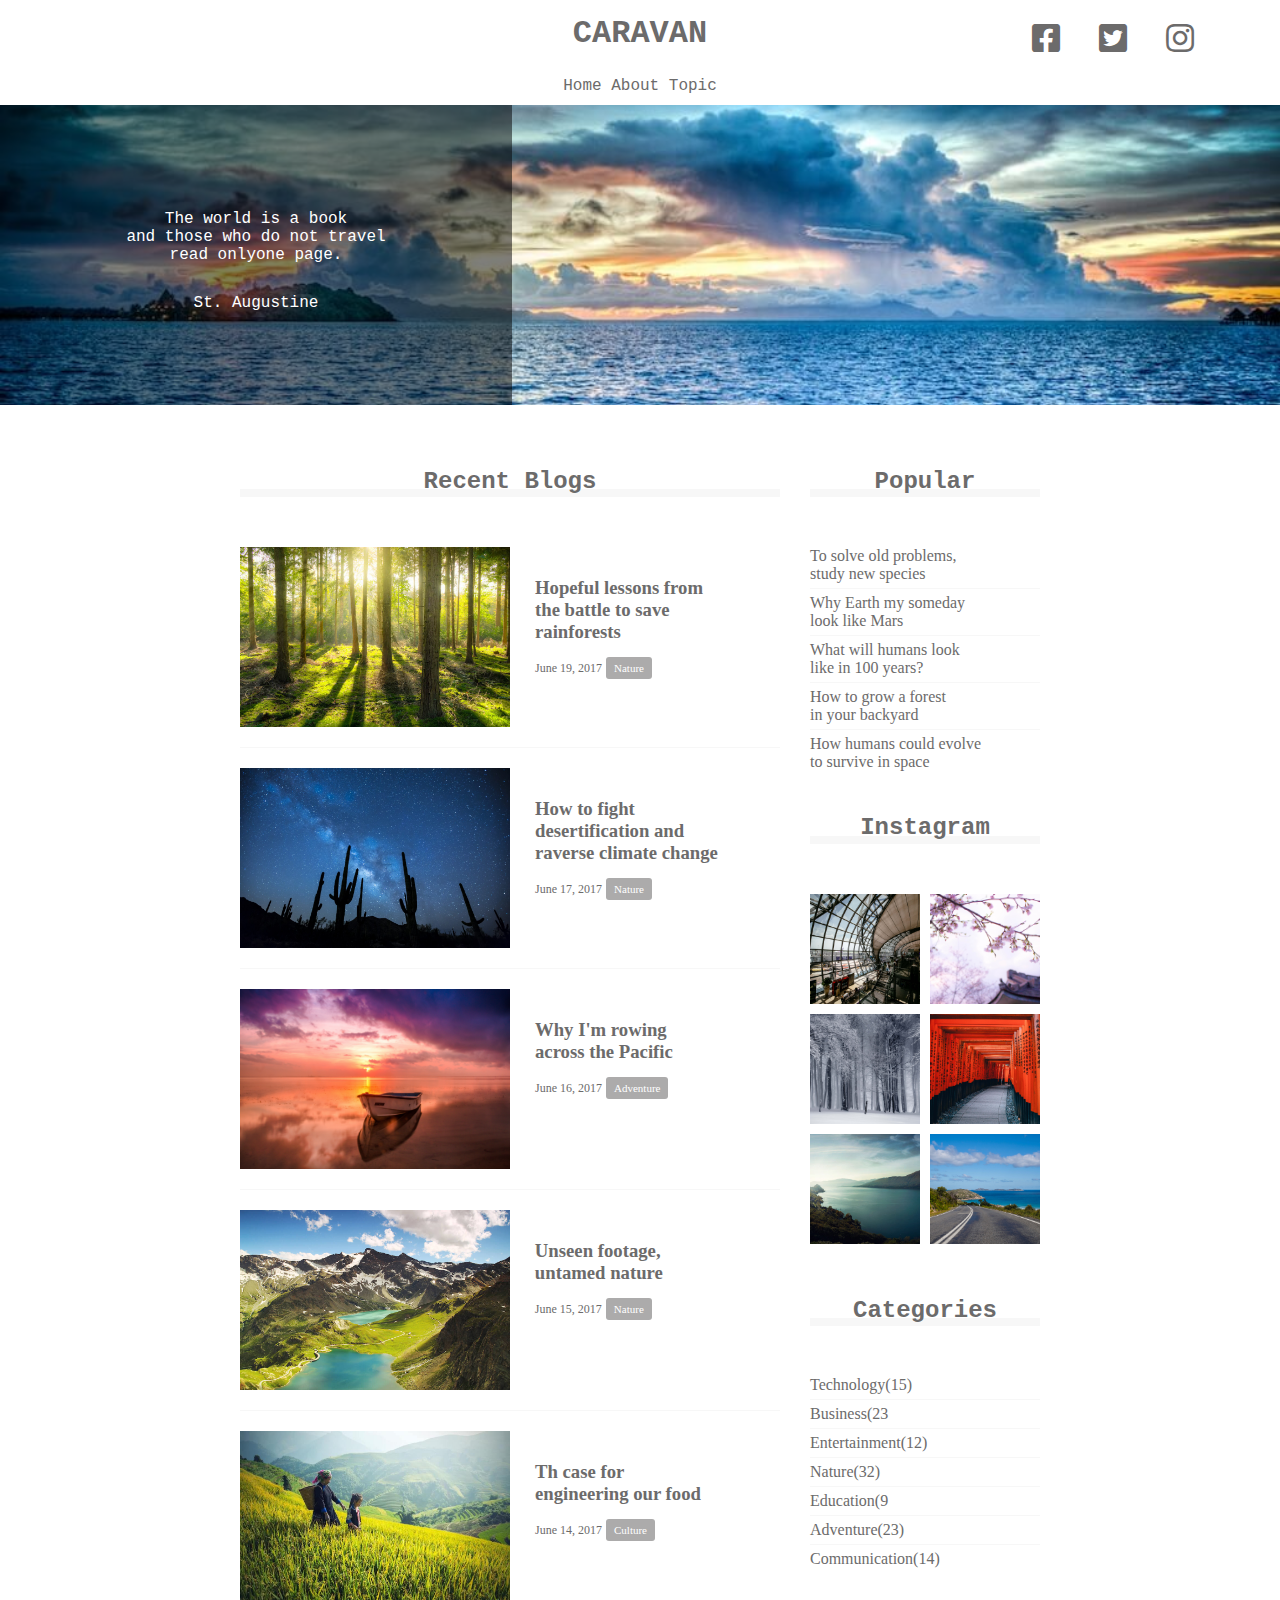
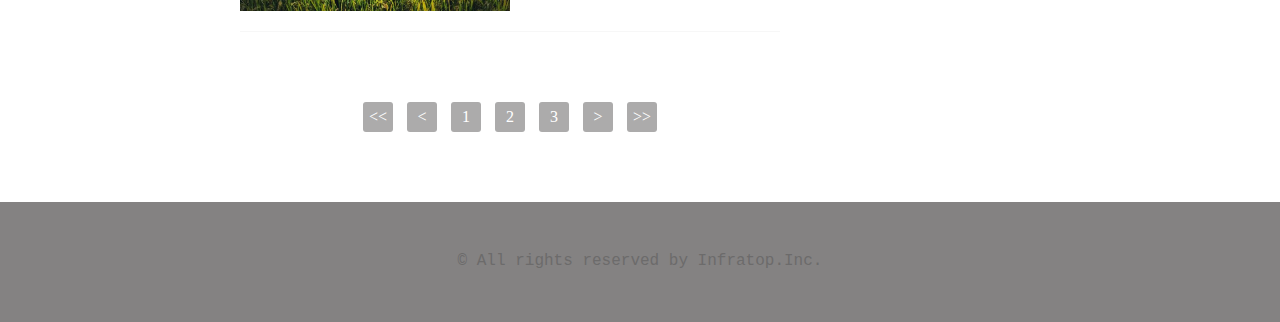
<file: caravan/index.html>
<!DOCTYPE html>
<html>
<head>
	<meta charset="UTF-8">
	<meta name="viewport" content="width=device-width,initial-scale=1.0">
	<!-- CSSファイル読み込み -->
	<link rel="stylesheet" href="https://use.fontawesome.com/releases/v5.0.13/css/all.css">
	<link rel="stylesheet" href="style.css">
	<link rel="stylesheet" href="style.css">
	<title>CARAVAN</title>
</head>
<body>
	<!-- header用のdiv -->
	<header>
		<h1 class="headline">
			<a href="index.html">CARAVAN</a>
		<h1>
		<div class="social">
			<i class="fab fa-facebook-square"></i>
			<i class="fab fa-twitter-square"></i>
			<i class="fab fa-instagram"></i>
		</div>	
	</header>
	<nav>
		<ul class="nav-list">
			<li class="nav-list-item">
				<a href="index.html">Home</a>
			</li>
			<li class="nav-list-item">About</li>
			<li class="nav-list-item">Topic</li>
		</ul>
	</nav>
	<!-- main-visual用のdiv -->
	<div class="main-visual">
		<div class="main-visual-content">
			<!-- pタグと文字追加 -->
			<p class="main-visual-text">
				The world is a book<br>
				and those who do not travel<br>
				read onlyone page.
			</p>
			<p class="main-visual-name">
				St. Augustine
			</p>
		</div>
	</div>
	<!-- main用のdiv -->
	<main class="main clearfix">
	   <section class="blog">
		 <h2 class="blog-headline">Recent Blogs</h2>
		  <div class="blog-box">
	        <div class="blog-item clearfix">  	
		 	 <img class="blog-image" src="img/forest.jpg">
		 	  <section class="blog-text">
		 		<h3 class="blog-text-headline">
		 			<a href="single.html">
		 				Hopeful lessons from<br>
		 				the battle to save<br>
		 				rainforests
		 			</a>
		 		</h3>
		 		<p class="blog-date">June 19, 2017</p>
		 		<span class="category">Nature</span>
		 	 </section>
		    </div>
           <div class="blog-item clearfix">  	
		 	 <img class="blog-image" src="img/desert.jpg">
		 	  <section class="blog-text">
		 		<h3 class="blog-text-headline">
		 			<a href="single.html">
		 				How to fight<br>
		 				desertification and<br>
		 				raverse climate change
		 			</a>
		 		</h3>
		 		<p class="blog-date">June 17, 2017</p>
		 		<span class="category">Nature</span>
		 	 </section>
		    </div>
		     <div class="blog-item clearfix">  	
		 	 <img class="blog-image" src="img/sunset.jpg">
		 	  <section class="blog-text">
		 		<h3 class="blog-text-headline">
		 			<a href="single.html">
		 				Why I'm rowing<br>
		 				across the Pacific
		 			</a>
		 		</h3>
		 		<p class="blog-date">June 16, 2017</p>
		 		<span class="category">Adventure</span>
		 	 </section>
		    </div>
		     <div class="blog-item clearfix">  	
		 	 <img class="blog-image" src="img/italy.jpg">
		 	  <section class="blog-text">
		 		<h3 class="blog-text-headline">
		 			<a href="single.html">
		 				Unseen footage,<br>
		 				untamed nature
		 			</a>
		 		</h3>
		 		<p class="blog-date">June 15, 2017</p>
		 		<span class="category">Nature</span>
		 	 </section>
		    </div>
		     <div class="blog-item clearfix">  	
		 	 <img class="blog-image" src="img/asia.jpg">
		 	  <section class="blog-text">
		 		<h3 class="blog-text-headline">
		 			<a href="single.html">
		 				Th case for<br>
		 				engineering our food
		 			</a>
		 		</h3>
		 		<p class="blog-date">June 14, 2017</p>
		 		<span class="category">Culture</span>
		 	 </section>
		    </div>
		  </div>  		
		  <div class="pagination">
        	<p><<</p>
        	<p><</p>
        	<p>1</p>
        	<p>2</p>
        	<p>3</p>
        	<p>></p>
          	<p>>></p>
          </div>
      </section>
		<div class="sidebar">
		 <section class="popular">
		  <h2 class="sidebar-headline">Popular</h2>
		  <div class="sidebar-contents">
			   <p class="popular-text">To solve old problems,<br>study new species</p>
			   <p class="popular-text">Why Earth my someday<br>look like Mars</p>
               <p class="popular-text">What will humans look<br>like in 100 years?</p>
               <p class="popular-text">How to grow a forest<br>in your backyard</p>
               <p class="popular-text">How humans could evolve<br>to survive in space</p>
		   </div>
	     </section>
	     <section class="instagram">
	      <h2 class="instagram-headline">Instagram</h2>
	      <div class="sidebar-contents clearfix">
	     		<div class="instagram-box"></div>
	     		<div class="instagram-box"></div>
	     		<div class="instagram-box"></div>
	     		<div class="instagram-box"></div>
	     		<div class="instagram-box"></div>
	     		<div class="instagram-box"></div>
	      </div>
	     </section>
	     <section class="categories">
	      <h2 class="categories-headline">Categories</h2>
	      <div class="sidebar-contents">
	      	    <p class="categories-text">Technology(15)</p>
	      	    <p class="categories-text">Business(23</p>
	      	    <p class="categories-text">Entertainment(12)</p>
	      	    <p class="categories-text">Nature(32)</p>
	      	    <p class="categories-text">Education(9</p>
	      	    <p class="categories-text">Adventure(23)</p>
	      	    <p class="categories-text">Communication(14)</p>
          </div>
         </section>
     </div>
	</main>
	<!-- footer用のdiv -->
	<footer>
		<p class="foter-text">© All rights reserved by Infratop.Inc.</p>
	</footer>
</body>
</html>
</file>
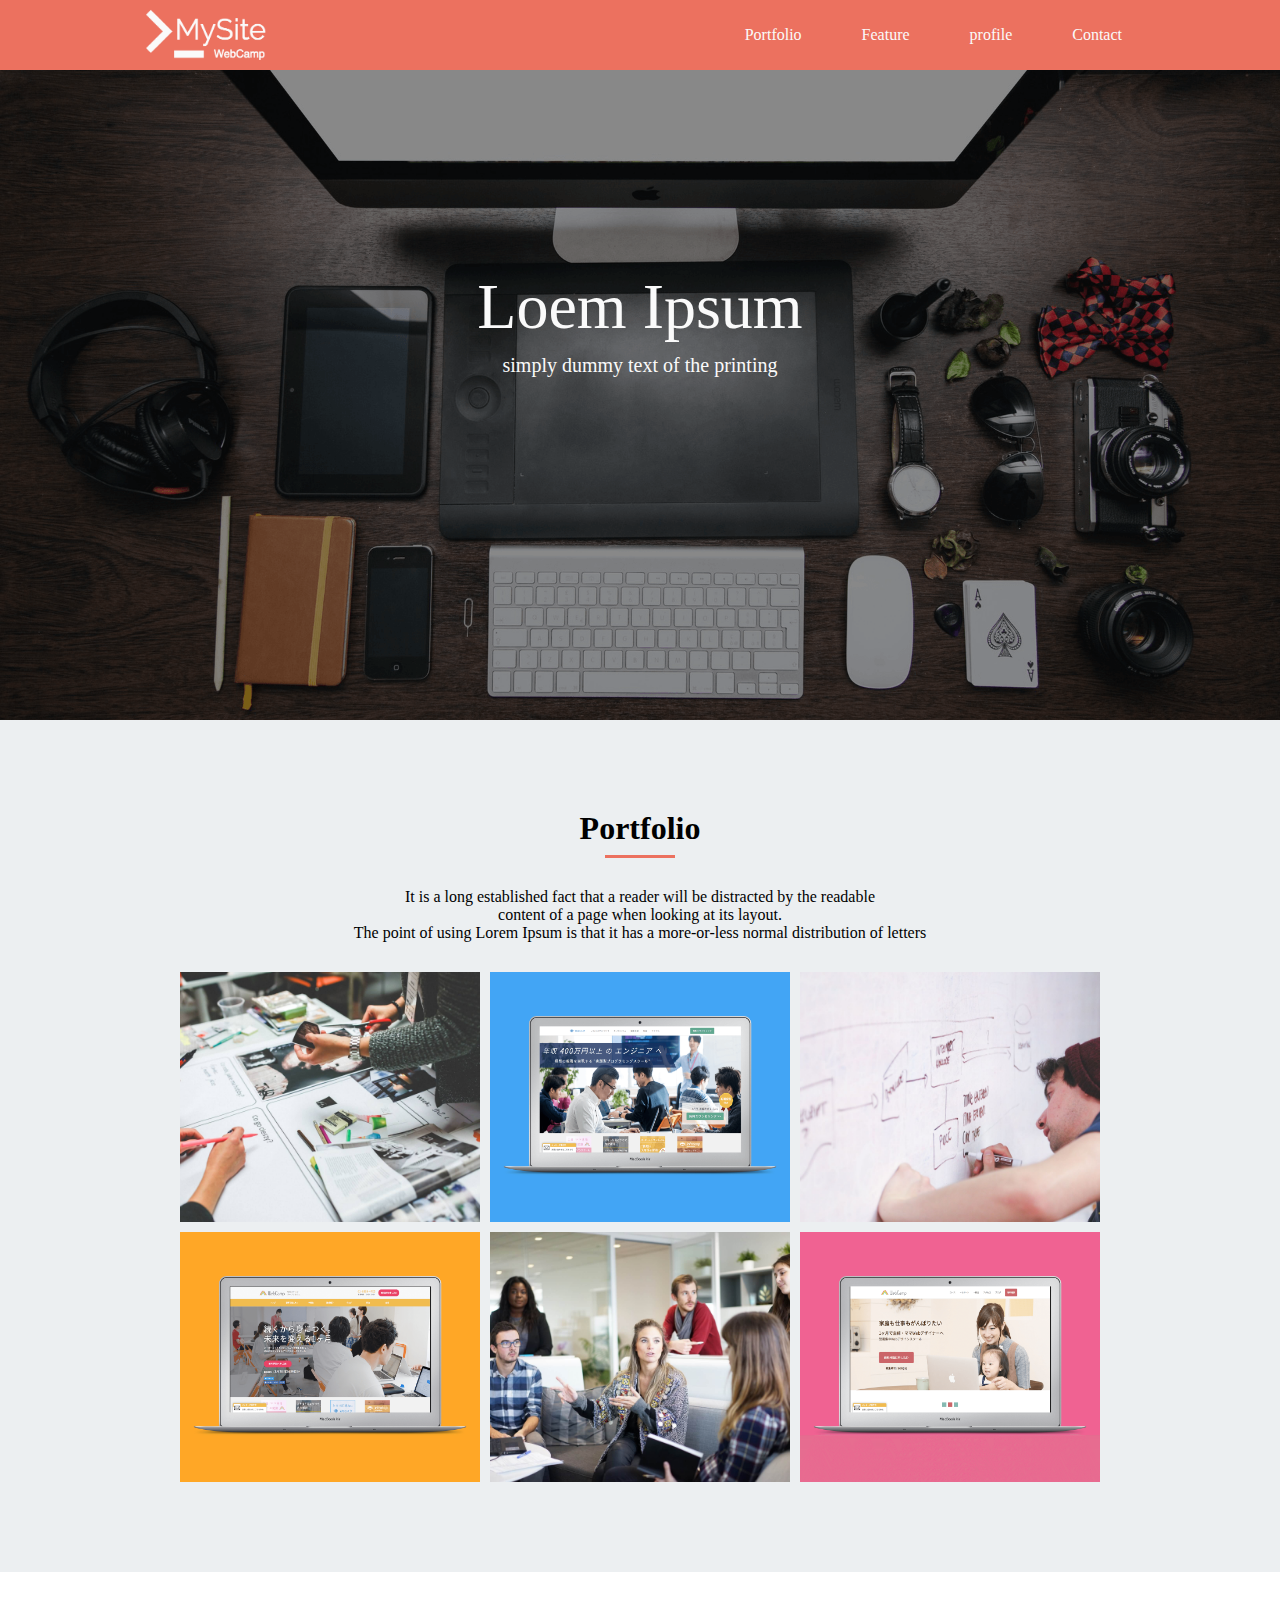
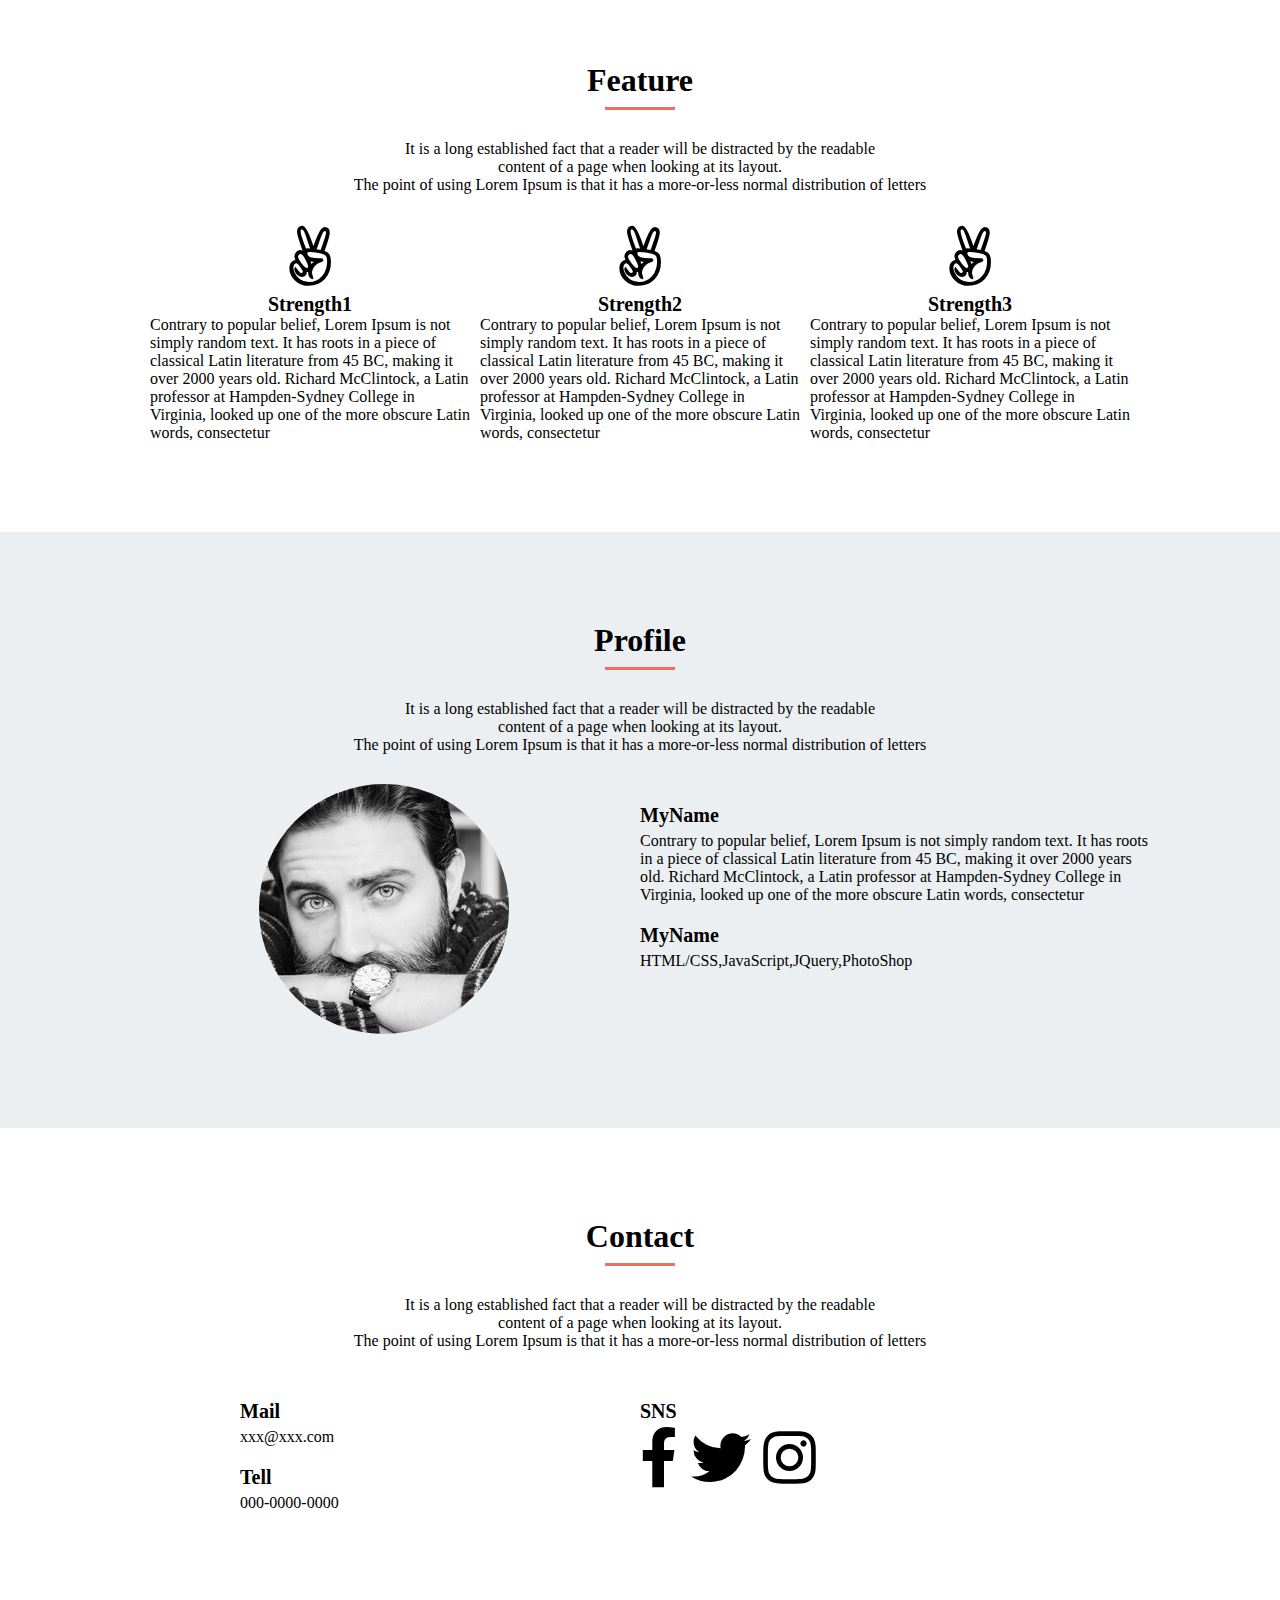
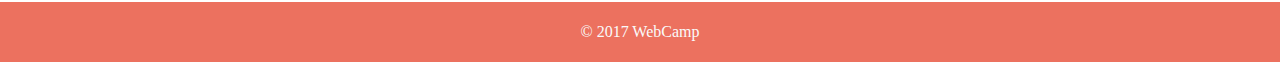
<file: 1-10/index1-10.html>
<!DOCTYPE HTML>
<html>
<head>
	<meta charset="UTF-8">
	 <meta name="viewport" content="width=device-width,initial-scale=1.0">
	<link rel="stylesheet" href="https://use.fontawesome.com/releases/v5.0.13/css/all.css" >
	<link rel="stylesheet" href="style1-10.css">
	<title>10章演習</title>
</head>
<body>
	<!-- header -->
	<header>
		<div class="headline">
			<div class="box5 clearfix">
	
				<img class="mysite" src="img/logo.png">

                <!-- レスポンシブ用 -->
	        	<i class="fas fa-bars"></i>

	        <nav>
		    <ul class="nav">
			<li class="nav-list">
				<a href="#portfolio" class="list">Portfolio</a>
			</li>
			<li class="nav-list">
				<a href="#feature" class="list">Feature</a>
			</li>
			<li class="nav-list">
				<a href="#profile" class="list">profile</a>
			</li>
		    <li class="nav-list">
				<a href="#contact" class="list">Contact</a>
			</li>
		    </ul>
	        </nav>
            </div>
        </div>
	</header>
    <!-- main-visual -->
	<div class="main-visual clearfix">
	    <div class="main-visual-content">
	    	<p class="main-visual-title">Loem Ipsum</p>
	    	<p class="main-visual-text">simply dummy text of the printing</p>
	    </div>
    </div>
    <!-- main -->
	<div class="main clearfix">
		<section id="portfolio">
		<h2 class="heading">Portfolio</h2>
		 <div class="border"></div>

			<p class="portforlio-contect">It is a long established fact that a reader will be distracted by the readable<br>content of a page when looking at its layout.<br>The point of using Lorem Ipsum is that it has a more-or-less normal distribution of letters</p>
			<div class="box1 clearfix">
				<div class="img1"></div>
				<div class="img2"></div>
				<div class="img3"></div>
				<div class="img4"></div>
				<div class="img5"></div>
				<div class="img6"></div>
			</div>
        </section>

					
		<section id="feature">
		  <h2 class="heading">Feature</h2>
		  <div class="border"></div>

		  <p class="feature-contect">It is a long established fact that a reader will be distracted by the readable<br>content of a page when looking at its layout.<br>The point of using Lorem Ipsum is that it has a more-or-less normal distribution of letters</p>
		 
		 <div class="box2 clearfix">
		 <div class="strength">
            <i class="fab fa-angellist"></i>
            <h3 class="strength-title">Strength1</h3>
		 	<p class="strength-text">Contrary to popular belief, Lorem Ipsum is not simply random text. It has roots in a piece of classical Latin literature from 45 BC, making it over 2000 years old. Richard McClintock, a Latin professor at Hampden-Sydney College in Virginia, looked up one of the more obscure Latin words, consectetur</p>
         </div>

         <div class="strength">
            <i class="fab fa-angellist"></i>
            <h3 class="strength-title">Strength2</h3>
		 	<p class="strength-text">Contrary to popular belief, Lorem Ipsum is not simply random text. It has roots in a piece of classical Latin literature from 45 BC, making it over 2000 years old. Richard McClintock, a Latin professor at Hampden-Sydney College in Virginia, looked up one of the more obscure Latin words, consectetur</p>
         </div>

         <div class="strength">
            <i class="fab fa-angellist"></i>
            <h3 class="strength-title">Strength3</h3>
		 	<p class="strength-text">Contrary to popular belief, Lorem Ipsum is not simply random text. It has roots in a piece of classical Latin literature from 45 BC, making it over 2000 years old. Richard McClintock, a Latin professor at Hampden-Sydney College in Virginia, looked up one of the more obscure Latin words, consectetur</p>
         </div>
		 </div>
         </section>

		<section id="profile">
			<h2 class="heading">Profile</h2>
			<div class="border"></div>

			<p class="heading-text">It is a long established fact that a reader will be distracted by the readable<br> content of a page when looking at its layout.<br> The point of using Lorem Ipsum is that it has a more-or-less normal distribution of letters</p>
		<div class="box3 clearfix">
		  <div class="left">
		  	<img class="my-icon" src="img/my-icon.jpg">
		  </div>
		  <div class="right">
		  	<h3 class="sab-title">MyName</h3>
		  	<p class="sab-text">Contrary to popular belief, Lorem Ipsum is not simply random text. It has roots in a piece of classical Latin literature from 45 BC, making it over 2000 years old. Richard McClintock, a Latin professor at Hampden-Sydney College in Virginia, looked up one of the more obscure Latin words, consectetur</p>
		  	<h3 class="sab-title">MyName</h3>
		  	<p class="sab-text">HTML/CSS,JavaScript,JQuery,PhotoShop</p>

		  </div>	
        </div>
		</section>

		<section id="contact">
			<h2 class="heading">Contact</h2>
			<div class="border"></div>
			<p class="heading-text">It is a long established fact that a reader will be distracted by the readable<br>
            content of a page when looking at its layout.<br>
            The point of using Lorem Ipsum is that it has a more-or-less normal distribution of letters</p>
           
         <div class="box4 clearfix">
           <div class="left2">
		  	<h3 class="sab-title">Mail</h3>
		  	<p>xxx@xxx.com</p>
		  	<h3 class="sab-title">Tell</h3>
           	<p>000-0000-0000</p>
           </div>

           <div class="right2">
            <h3 class="sab-title">SNS</h3>
            <div class="sns-icon">
            <i class="fab fa-facebook-f"></i>
            <i class="fab fa-twitter"></i>
            <i class="fab fa-instagram"></i>
           </div>
          </div>
		</section>
	</div>
	
    <!-- footer -->
    <footer>
    	<p class="footer-text">©︎ 2017 WebCamp</p>
    </footer>
</body>


</html>
</file>
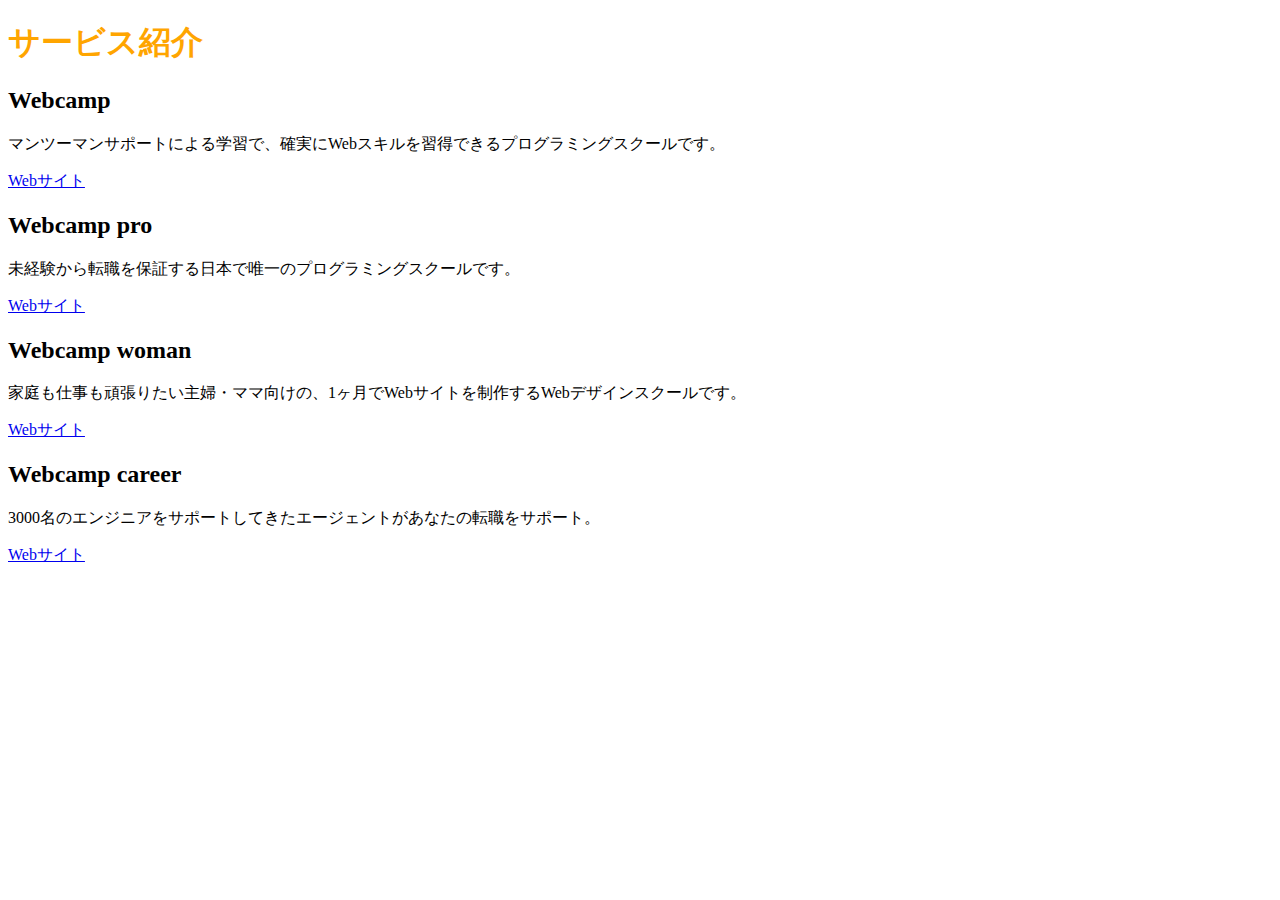
<file: 1-2/index1-2.html>
<!DOCTYPE html>
<html>
<head>
	<meta charset="UTF-8">
	<link rel="stylesheet" href="style1-2.css">
</head>
<body>
	<h1>サービス紹介</h1>
	<h2>Webcamp</h2>
	<p>マンツーマンサポートによる学習で、確実にWebスキルを習得できるプログラミングスクールです。</p>
	<a href="https://web-camp.io/">Webサイト</a>
	<h2>Webcamp pro</h2>
	<p>未経験から転職を保証する日本で唯一のプログラミングスクールです。</p>
	<a href="https://web-camp.io/pro/">Webサイト</a>
	<h2>Webcamp woman</h2>
	<p>家庭も仕事も頑張りたい主婦・ママ向けの、1ヶ月でWebサイトを制作するWebデザインスクールです。</p>
	<a href="https://web-camp.io/woman/">Webサイト</a>
	<h2>Webcamp career</h2>
	<p>3000名のエンジニアをサポートしてきたエージェントがあなたの転職をサポート。</p>
	<a href="https://web-camp.io/career/">Webサイト</a>

</body>
</html>
</file>
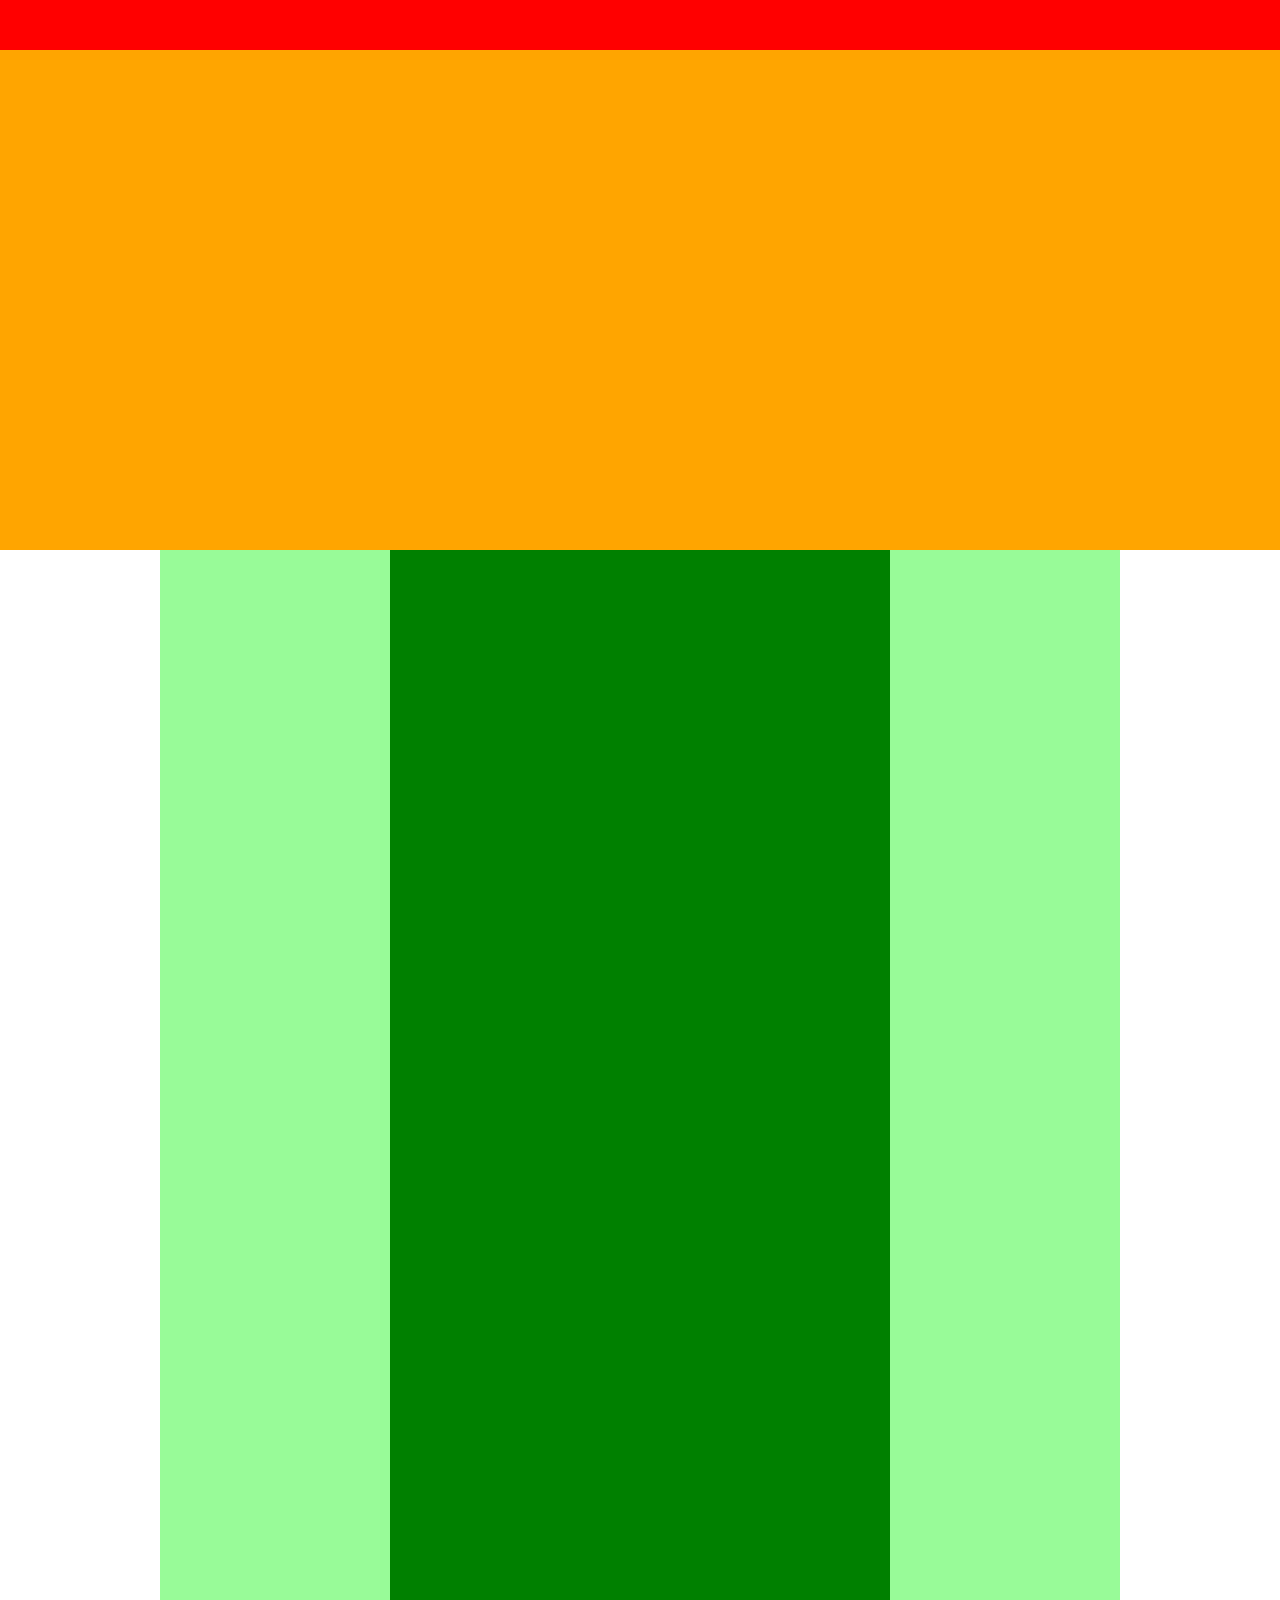
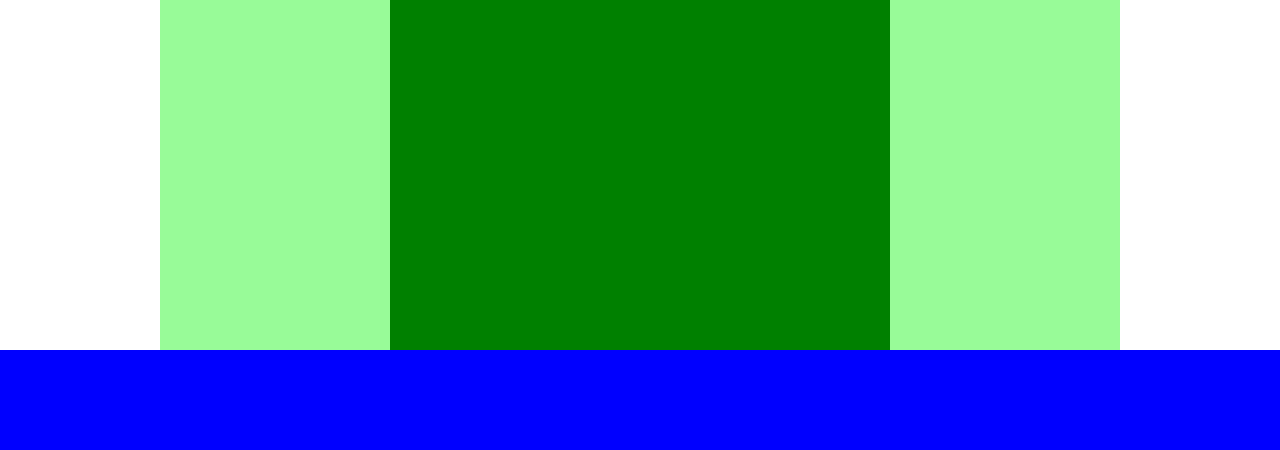
<file: 1-3/index1-3.html>
<!DOCTYPE html>
<html>
<head>
	<meta charset="UTF-8">
	<link rel="stylesheet" href="style1-3.css">
	<title>3章演習</title>
</head>
<body>
	<!-- hader -->
	<div class="header"></div>
	<!-- main-visual -->
	<div class="main-visual"></div>
	<!-- main -->
	<div class="main clearfix">
		<div class="sidebar-left"></div>
		<div class="blog"></div>
		<div class="sidebar-right"></div>
	</div>
	<!-- footer -->
	<div class="footer"></div>
</body>
</html>
</file>
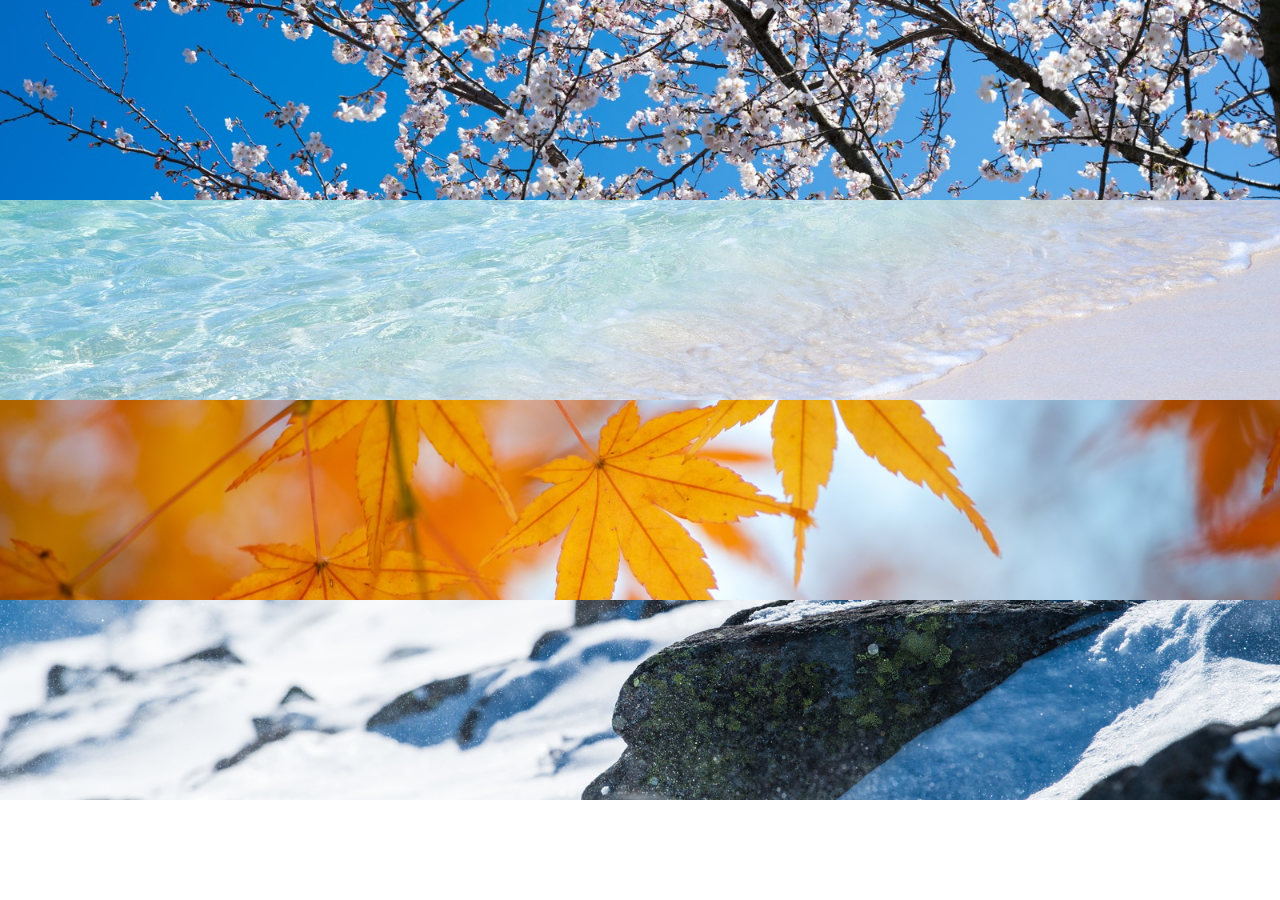
<file: 1-5/index1-5.html>
<!DOCTYPE html>
<html>
<head>
  <meta charset="utf8">
  <title>5章演習</title>
  <link rel="stylesheet" href="style1-5.css">
</head>
<body>
  <div class="box1"></div>
  <div class="box2"></div>
  <div class="box3"></div>
  <div class="box4"></div>
</body>
</html>
</file>
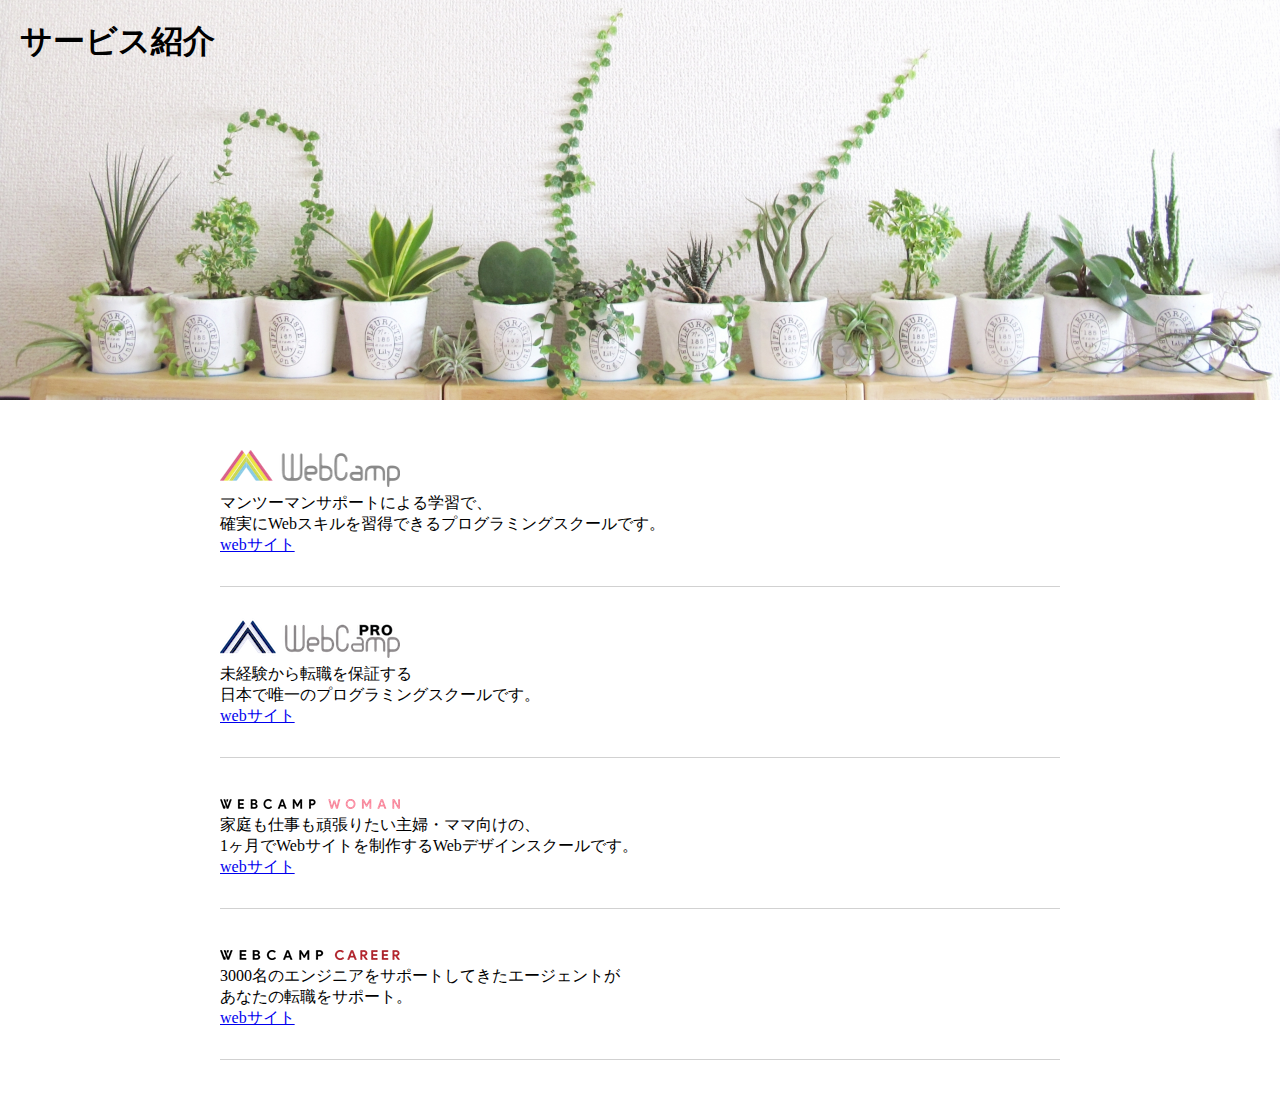
<file: 1-6/index1-6.html>
<!DOCTYPE html>
<html>
<head>
	<meta charset="UTF-8">
	<link rel="stylesheet" href="style1-6.css">
</head>
<body>
  <section class="main-visual">
    <h1 class="headline">サービス紹介</h1>
  </section>
  <main>
    <section class="service1">
      <h2><img src="img/wc-logo.png" alt="ロゴ"></h2>
      <p>マンツーマンサポートによる学習で、<br>確実にWebスキルを習得できるプログラミングスクールです。</p>
      <a href="https://web-camp.io/">webサイト</a>
    </section>

    <section class="service2">
      <h2><img src="img/wcp-logo.png" alt="ロゴ"></h2>
      <p>未経験から転職を保証する<br>日本で唯一のプログラミングスクールです。</p>
      <a href="http://web-camp.io/pro/">webサイト</a>
    </section>

    <section class="service3">
      <h2><img src="img/wcw-logo.png" alt="ロゴ"></h2>
      <p>家庭も仕事も頑張りたい主婦・ママ向けの、<br>1ヶ月でWebサイトを制作するWebデザインスクールです。</p>
      <a href="http://web-camp.io/woman/">webサイト</a>
    </section>

    <section class="service4">
      <h2><img src="img/wcc-logo.png" alt="ロゴ"></h2>
      <p>3000名のエンジニアをサポートしてきたエージェントが<br>あなたの転職をサポート。</p>
      <a href="http://web-camp.io/career/">webサイト</a>
    </section>
  </main>


</body>
</html>
</file>
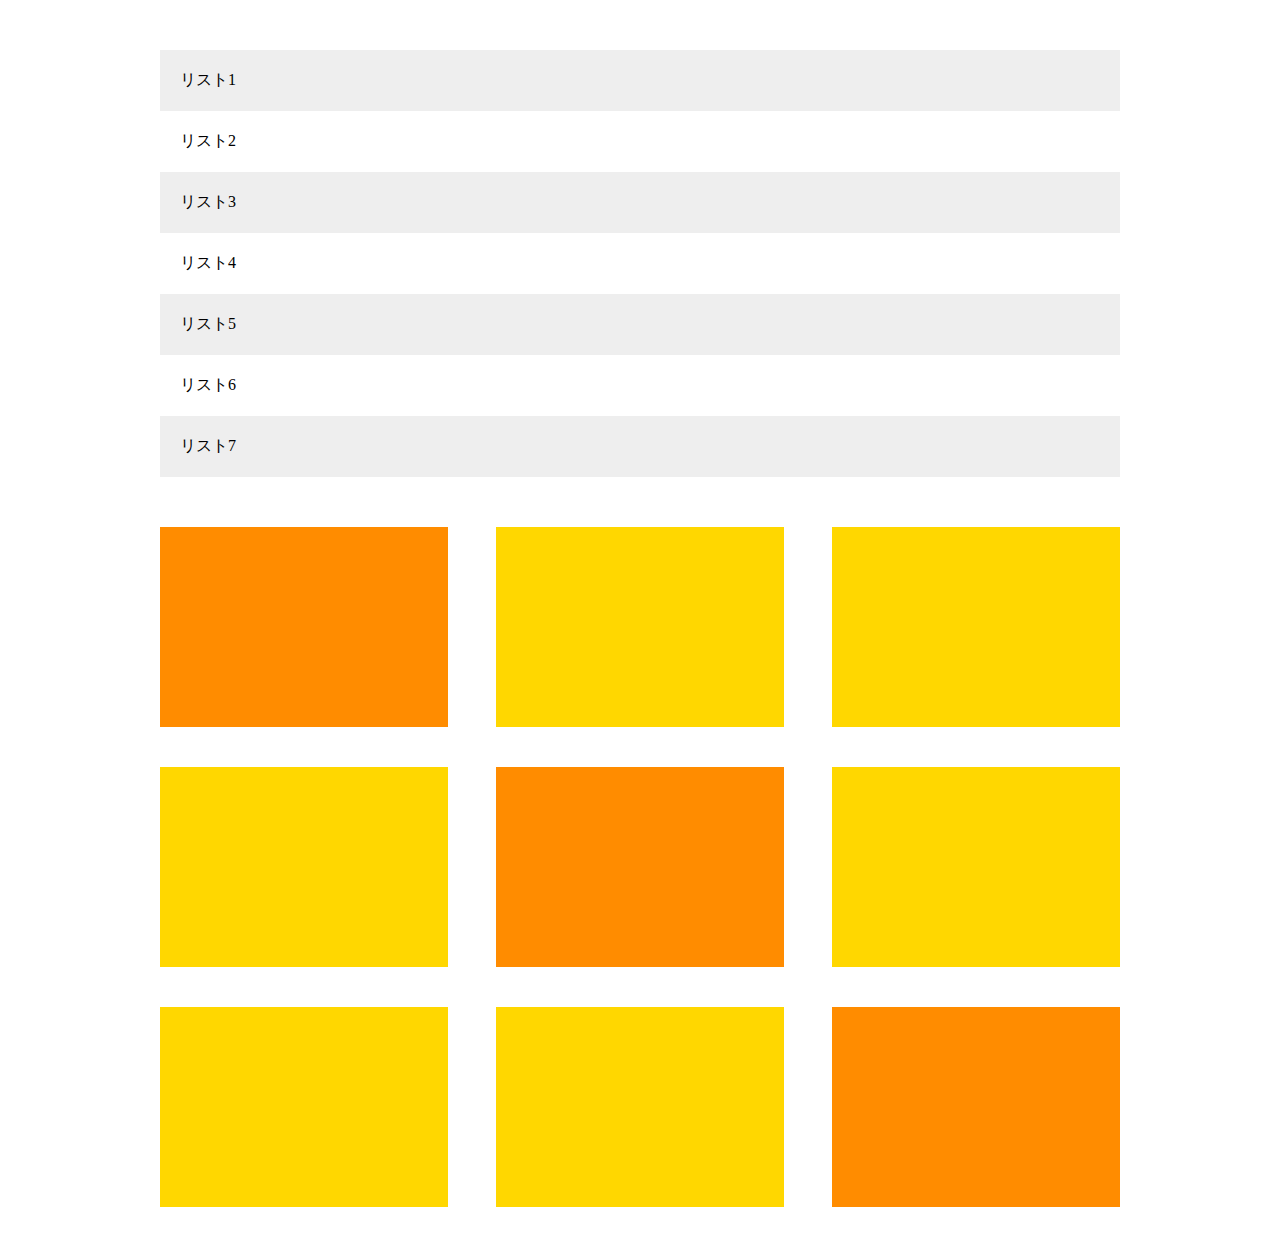
<file: 1-7/index1-7.html>
<!DOCTYPE html>
<html>
<head>
	<meta charset="UTF-8">
	<link rel="stylesheet" href="style1-7.css">
    <title>7章演習</title>
</head>
<body>
  <main>
    <ul class="list">
      <li class="list-item">リスト1</li>
      <li class="list-item">リスト2</li>
      <li class="list-item">リスト3</li>
      <li class="list-item">リスト4</li>
      <li class="list-item">リスト5</li>
      <li class="list-item">リスト6</li>
      <li class="list-item">リスト7</li>
    </ul>

    <div class="clearfix">
      <div class="box"></div>
      <div class="box"></div>
      <div class="box"></div>
      <div class="box"></div>
      <div class="box"></div>
      <div class="box"></div>
      <div class="box"></div>
      <div class="box"></div>
      <div class="box"></div>
    </div>
  </main>


</body>
</file>
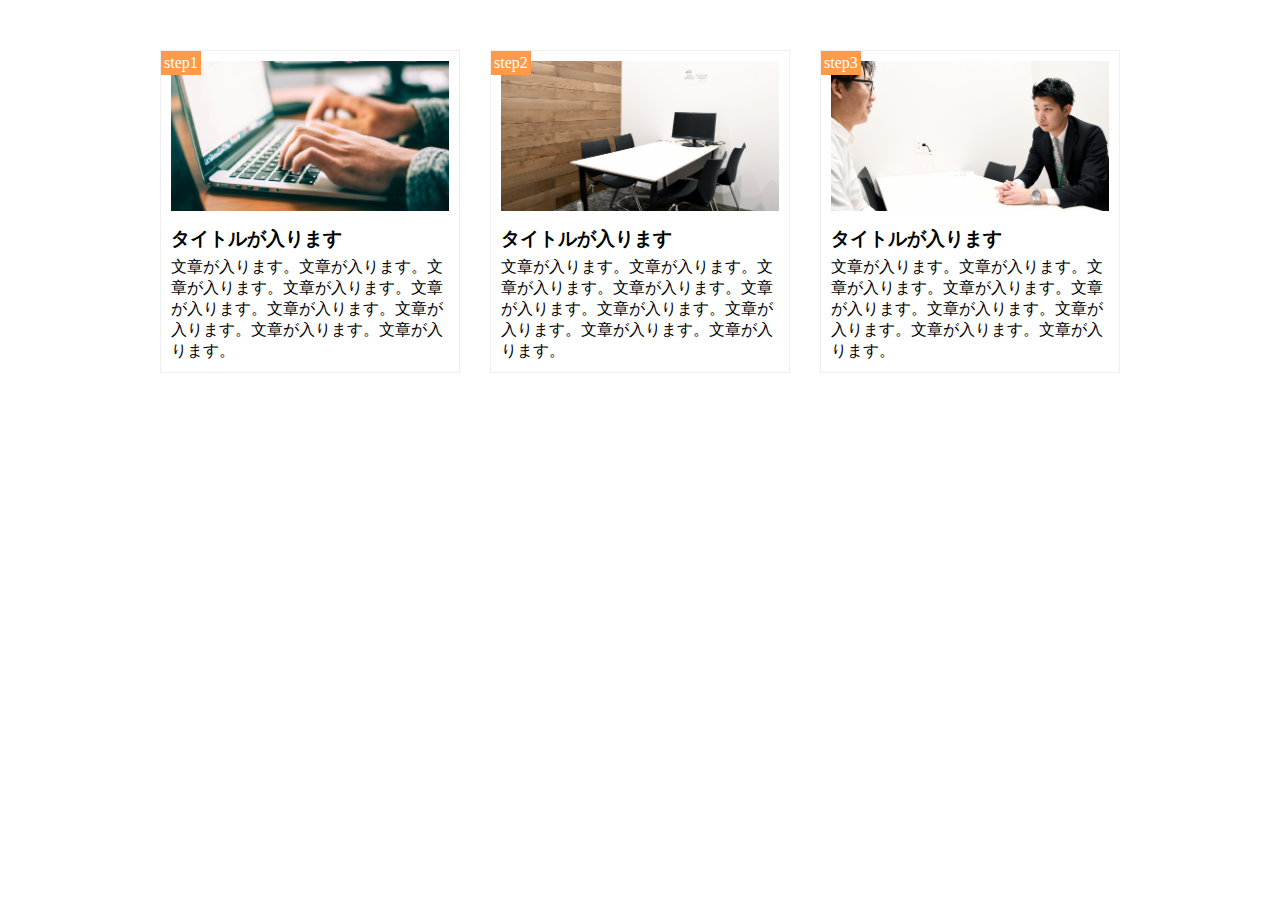
<file: 1-8/index1-8.html>
<!DOCTYPE html>
<html>
<head>
  <meta charset="utf8">
  <title>8章演習</title>
  <link rel="stylesheet" href="https://maxcdn.bootstrapcdn.com/font-awesome/4.7.0/css/font-awesome.min.css">
  <link rel="stylesheet" href="style1-8.css">
</head>
<body>
  <main class="clearfix">
    <div class="step-box">
      <div class="step-img1"></div>
      <span class="step-num">step1</span>
      <h3 class="title">タイトルが入ります</h3>
      <p class="text">文章が入ります。文章が入ります。文章が入ります。文章が入ります。文章が入ります。文章が入ります。文章が入ります。文章が入ります。文章が入ります。</p>
    </div>

    <div class="step-box">
      <div class="step-img2"></div>
      <span class="step-num">step2</span>
      <h3 class="title">タイトルが入ります</h3>
      <p class="text">文章が入ります。文章が入ります。文章が入ります。文章が入ります。文章が入ります。文章が入ります。文章が入ります。文章が入ります。文章が入ります。</p>
    </div>

    <div class="step-box">
      <div class="step-img3"></div>
      <span class="step-num">step3</span>
      <h3 class="title">タイトルが入ります</h3>
      <p class="text">文章が入ります。文章が入ります。文章が入ります。文章が入ります。文章が入ります。文章が入ります。文章が入ります。文章が入ります。文章が入ります。</p>
    </div>
  </main>

</body>
</html>
</file>
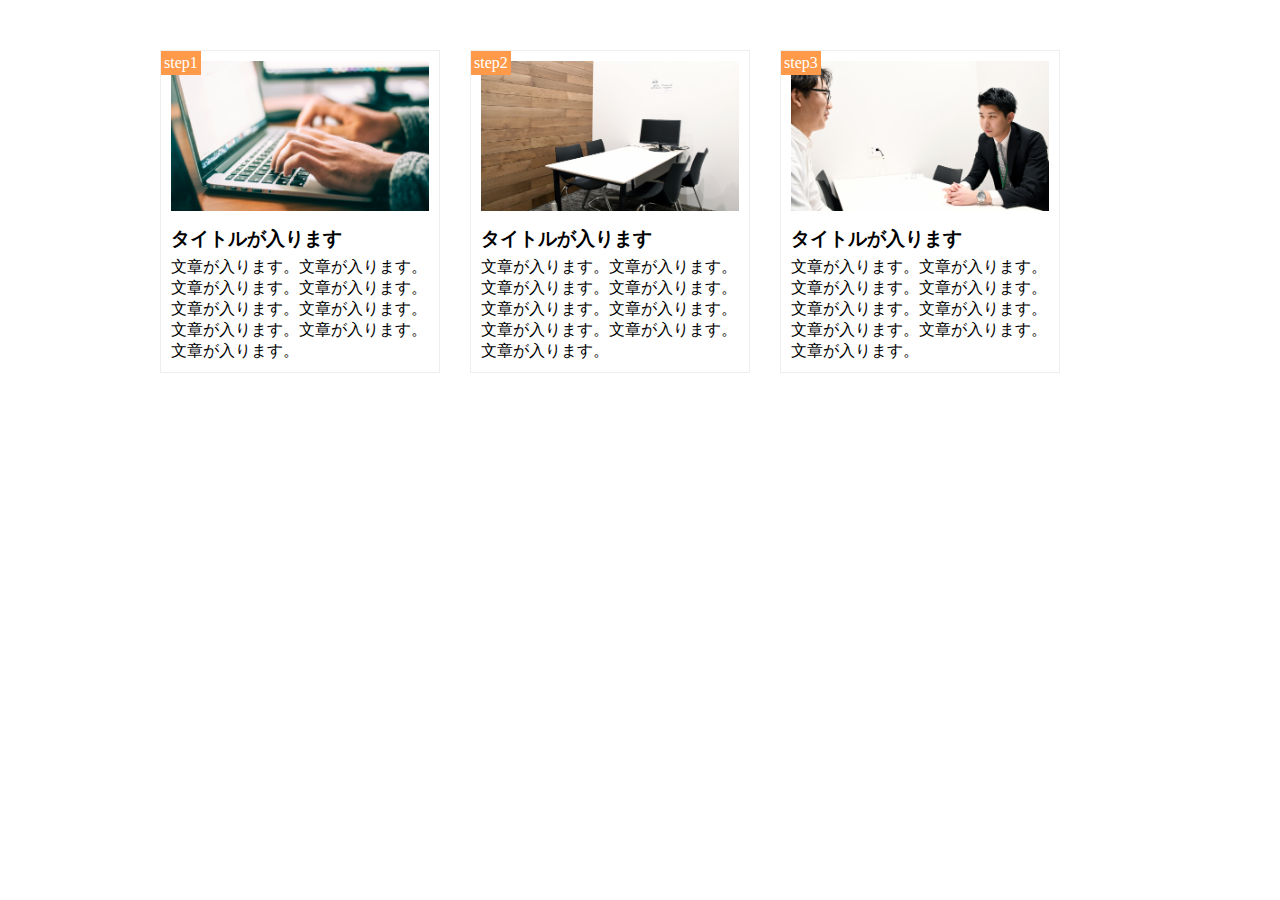
<file: 1-9/index1-9.html>
<!DOCTYPE html>
<html>
<head>
  <meta charset="UTF-8">
  <title>9章課題</title>
  <meta name="viewport" content="width=device-width,initial-scale=1.0">
  <link rel="stylesheet" href="./style1-9.css">
</head>
<body>
  <main class="clearfix">
    <div class="step-box">
      <div class="step-img1"></div>
      <span class="step-num">step1</span>
      <h3 class="title">タイトルが入ります</h3>
      <p class="text">文章が入ります。文章が入ります。文章が入ります。文章が入ります。文章が入ります。文章が入ります。文章が入ります。文章が入ります。文章が入ります。</p>
    </div>

    <div class="step-box">
      <div class="step-img2"></div>
      <span class="step-num">step2</span>
      <h3 class="title">タイトルが入ります</h3>
      <p class="text">文章が入ります。文章が入ります。文章が入ります。文章が入ります。文章が入ります。文章が入ります。文章が入ります。文章が入ります。文章が入ります。</p>
    </div>

    <div class="step-box">
      <div class="step-img3"></div>
      <span class="step-num">step3</span>
      <h3 class="title">タイトルが入ります</h3>
      <p class="text">文章が入ります。文章が入ります。文章が入ります。文章が入ります。文章が入ります。文章が入ります。文章が入ります。文章が入ります。文章が入ります。</p>
    </div>
  </main>

</body>
</html>
</file>
<file: caravan/style.css>
*{
	margin: 0;
	padding: 0;
	box-sizing: border-box;
	color: #6c6b6b;
}
a {
	text-decoration: none;
}
.clearfix::after {
	content: "";
	display: block;
	clear: both;
}

header, nav, h2, .main-visual, footer {
	font-family: Chalkduster, "Bradley Hand", Courier, "Segoe Print",sans-serif;
}
header {
	position: relative;
	width: 90%;
	padding: 15px 0;
	margin: 0 auto;
	text-align: center;
}
header .headline{
	font-size: 32px;
}

.social {
	position: absolute;
	top: 22px;
	right: 22px;
}
.social i {
	display: inline-block;
	margin-left: 20px;
}
.nav-list {
	text-align: center;
	padding: 10px 0;
	margin: 0 auto;
}
.nav-list-item {
	list-style: none;
	display: inline-block;
	margin:: 0 20px;
}
.main-visual {
	width: 100%;
	height: 300px;
	background-image: url(img/mv.jpg);
	background-size: cover;
	background-position: center;
}
.main-visual-content{
	width: 40%;
	height: 300px;
	background-color: rgba( 0, 0, 0, 0.5);
	text-align: center;
	padding-top: 105px;
}
.main-visual-text {
	color: #fff;
}
.main-visual-name{
	margin-top: 30px;
	color: #fff;
}

main {
	width: 800px;
	margin: 0 auto;
	padding: 70px 0;
}
.blog{
	width: 540px;
	float: left;
	margin-right: 30px;
}
.blog-headline {
	border-bottom: 8px solid #f7f7f7;
	text-align: center;
	line-height: 0.6;
}
.blog-item {
	padding-bottom: 20px;
	margin-bottom: 20px;
	border-bottom: 1px solid #f7f7f7;
}
.blog-image{
	height: 180px;
	float: left;
}
.blog-text{
	float: left;
	padding: 30px 0 0 25px;
}
.blog-text-headline {
	padding-bottom: 15px;
}
.blog-date {
	font-size: 12px;
	display: inline-block;
}
.blog-box {
	padding-top: 50px;
}
.blog-text-jeadline {
	padding
}
.category {
	display: inline-black;
	padding: 5px 8px;
	background-color: #acabab;
	border-radius: 3px;
	color: #fff;
	font-size: 11px;
}

.pagination {
	text-align: center;
	padding-top: 50px;
}

.pagination p {
	display: inline-block;
	width: 30px;
	height: 30px;
	margin: 0 5px;
	color: #fff;
	background-color: #acabab;
	border-radius: 3px;
	line-height: 30px;
}
.sidebar{
	width: 230px;
	float: left;
}
.sidebar-headline, .instagram-headline, .categories-headline {
	border-bottom: 8px solid #f7f7f7;
	text-align: center;
	line-height: 0.6;
}

.sidebar-contents {
	padding : 50px 0;
}
.popular-text, .categories-text {
	padding-bottom: 5px;
	border-bottom: 1px solid #f7f7f7;
	margin-bottom: 5px;
}

.popular-text:last-child, .categories-text:last-child {
	margin: 0;
	padding: 0;
	border: none;
}

.instagram-box {
	float: left;
	width: 110px;
	padding-top: 110px;
	background-size: cover;
	background-position: center;
}

.instagram-box:nth-child(odd) {
	margin: 0 10px 10px 0;
}

.instagram-box:nth-child(1) {
	background-image: url(img/airport.jpg);
}
.instagram-box:nth-child(2) {
	background-image: url(img/japan.jpg);
}
.instagram-box:nth-child(3) {
	background-image: url(img/snow.jpg);
}
.instagram-box:nth-child(4) {
	background-image: url(img/japan2.jpg);
}
.instagram-box:nth-child(5) {
	background-image: url(img/lake.jpg);
}
.instagram-box:nth-child(6) {
	background-image: url(img/road.jpg);
}
footer {
	width: 100%;
	height: 120px;
	text-align: center;
	padding: 50px 0;
    background-color: #848282;
}

@media screen and (max-width:425px) {
header {
	width: 100%;
}

.nav-list {
	width: 100%;
}
.nav-list-item {
	width: 100%;
	margin: 0 0 10px 0;
}

 .social {
    display: none;
  }

.main-visual-content{
	width: 100%;
}

main {
	width: 100%;
}

.blog{
	width: 100%;
	margin: 0;
}

.blog-image {
	width: 49%;
}

.blog-text {
	width: 49%;
	padding-top: 5px;
}

.blog-box {
	padding-left: 2%
	padding-right:2%;
}

.sidebar {
	width: 100%;
	padding-left: 3%;
	padding-right: 3%;
}

.instagra-box {
	width: 48%;
	padding-top: 48%;
}

.instagram-box:nth-child(odd) {
	margin-right: 4%;
}

.pagination {
	margin-bottom: 50%;	
}
}
</file>
<file: 1-10/style1-10.css>
*{
	margin: 0;
	padding: 0;
	box-sizing: border-box;
}

.clearfix::after {
	content:"";
	display: block;
	clear: both;
}

header{
	width: 100%;
	height: 70px;
	text-align: center;
	background-color: #EC715F;
}

.fa-bars{
	display: none;
}
.list{
	color: #FAFAFA;
	font-size: 16px;
	text-decoration: none;
}
.box5{
	width: 1024px;
	margin: 0 auto;
}
.mysite{
	height: 70px;
	float: left;
}

.nav{
	float:right;
}
.nav-list{
	float: left;
	color: #FAFAFA;
	padding: 0 30px;
	list-style: none;
	font-size: 16px;
	line-height: 70px;
}
	
.main-visual{
	width: 100%;
	height: 650px;
	color:#FAFAFA;
	background-image: url(img/mv.png);
	background-size: cover;
	background-position: center;
}

.main-visual-title{
	font-size: 64px;
	text-align: center;
	padding-top: 200px;

}

.main-visual-text{
	font-size: 20px;
	text-align: center;
	margin-top: 10px;
}

.main clearfix{
	width: 100%;
	height: 1200px;
	margin: 0 auto;
}

#portfolio{
	background-color: #ECEFF1;
}

.box1{
    width: 920px;
    padding: 30px 0 90px 0;
    margin: 0 auto;
}

.heading{
	font-size: 32px;
	color: #000000;
	padding-top: 90px;
	text-align: center;
}

.heading-text{
	padding-top: 30px;
	text-align: center;
	font-size: 16px;
	color: #000000;
}

.portforlio-contect{
	font-size: 16px;
	color: #000000;
	padding-top: 30px;
	text-align: center;
}

.img1{
	width: 300px;
	height: 250px;
	background-image: url(img/sketch.jpg);
	background-position: center;
	background-size: cover;
	float: left;
	margin: 0 10px 10px 0;
}

.img2{
	width: 300px;
	height: 250px;
	background-image: url(img/websuku.png);
	background-position: center;
	background-size: cover;
	float: left;
	margin: 0 10px 10px 0;
}

.img3{
	width: 300px;
	height: 250px;
	background-image: url(img/write.jpg);
	background-position: center;
	background-size: cover;
	float: left;
}

.img4{
	width: 300px;
	height: 250px;
	background-image: url(img/webcamp.png);
	background-position: center;
	background-size: cover;
	float: left;
	margin: 0 10px 0 0;
}

.img5{
	width: 300px;
	height: 250px;
	background-image: url(img/talk.jpg);
	background-position: center;
	background-size: cover;
	float: left;
	margin: 0 10px 0 0;
}

.img6{
	width: 300px;
	height: 250px;
	background-image: url(img/webcamp-mother.png);
	background-position: center;
	background-size: cover;
	float: left;

}

#feature{
	background-size: cover;
	background-position: center;
}

.feature-contect{
	font-size: 16px;
	color: #000000;
	padding-top: 30px;
	text-align: center;
}

.strength{
	float: left;
	width: 320px;
	text-align: center;
	font-size: 60px;
	margin-right: 10px;
}

.strength:last-child{
	margin-right: 0;
}

.fa-facebook-f{
	display: inline-block;
	font-size: 60px;
}

.fa-twitter{
	display: inline-block;
	font-size: 60px;
}

.fa-instagram{
	display: inline-block;
	font-size: 60px;
}
.strength-title{
	font-size: 20px;
	color: #000000;
}

.strength-text{
	font-size: 16px;
	color: #000000;
	text-align: left;
}

.box2 {
	width: 980px;
	padding: 30px 0 90px 0;
	margin: 0 auto;
}

#profile{
	background-color: #ECEFF1;
}

.left{
	width: 50%;
	float: left;
	text-align: center;
}

.right{
	width: 50%;
	float: right;
}
.my-icon{
	width: 250px;
	height: 250px;
	border-radius: 50%;
	background-position: center;
}

.box3{
	padding: 30px 0 90px 0;
	width: 1024px;
	margin: 0 auto;
}

.box4{
	width: 800px;
	margin: 0 auto;
    padding: 30px 0 90px 0;
}
.left2{
	width: 400px;
	float: left;
	text-align: left;
}

.right2{
	width: 400px;
	float: right;
	text-align: left;
}

.sns-icon{
	font-size: 50px;
	padding-right: 20px;
}
.sab-title{
	font-size: 20px;
	margin-bottom: 5px;
	margin-top: 20px;

}

.border{
	width: 70px;
	border-bottom:solid 3px #EC715F;
    margin:0 auto;
    padding-top: 8px;
}
footer{
	width: 100%;
	height: 60px;
	background-color: #EC715F
}

.footer-text{
	color: #FAFAFA;
	text-align: center;
	line-height: 60px;

}


@media screen and (max-width:767px){

header{
	height: 50px;
}

.fa-bars{
	display: block;
	font-size: 40px;
	float: right;
	color: white;
	margin: 5px 20px 5px 0;
}

.mysite{
	padding-bottom: 15px;
}

.box5{
	width: 90%;
	float: right;
}

.nav-list{
	display: none;
}
.main-visual{
	background-image: url(img/code.png);
	width: 100%;

}

.main-visual-title{
	font-size: 40px;
}

.main-visual-text{
	font-size: 18px;
}
main{
	width: 90%;
}

.nav{
	float: none;
}
.nav-list{
	float: none;
}

.portforlio-contect,.heading{
	margin:0 5%;
}
.box1{
	width: 90%;
	margin-top: 20px;
}
.img1,.img2,.img3,.img4,.img5,.img6{
	float: none;
}

.img1,.img3,.img5{
    display: none;
}

.img4{
	margin: 10px 0;
}

.img2,.img4,.img6{
    margin: 0 auto;
    margin-top: 10px;
	background-position: center;
	background-size: cover;

}

.strength{
	float: none;
	width: 100%;
	margin: 0 auto;
	width:90%;
}

#feature{
	width: 90%;
	margin: 0 auto;
}

.strength:last-child{
	margin: 0 auto;
}

.box2{
	margin: 0 auto;
    width: 90%;
}

.heading-text{
	margin: 0 5%;
}


.left,.left2,.right,.right2{
	float: none;
	width: 100%;
}

.left2,.right2{
	margin: 0 auto;
	text-align: center;
}
.box3{
	width:90%;
	text-align: center;
}
.sns-icon{
	padding-right: 8px;
}

.box4{
	margin: 0 auto;
}



}
</file>
<file: 1-2/style1-2.css>
h1{
	color: orange;
}
</file>
<file: 1-3/style1-3.css>
*{
	margin: 0;
	padding: 0;
	box-sizing: border-box;
}

.clearfix::after {
	content: "";
	display:block;
	clear:both;
}
.header{
	width: 100%;
	height: 50px;
	background-color: red;
}

.main-visual{
	width: 100%;
	height: 500px;
	background-color: orange;
}

.main{
	width: 960px;
    margin: 0 auto;
}

.sidebar-left{
	width: 230px;
	height:1400px;
	background-color: palegreen;
	float: left;
}
.blog{
	width: 500px;
	height: 1400px;
	background-color: green;
	float: left;
}

.sidebar-right{
	width: 230px;
	height:1400px;
	background-color: palegreen;
	float: left;
}

.footer{
	width: 100%;
	height: 100px;
	background-color: blue;
}
</file>
<file: 1-5/style1-5.css>
* {
  margin: 0;
  padding: 0;
  box-sizing: border-box;
}

.box1{
  height: 200px;
  background-image: url(img/box1.jpg);
  background-size: cover;
  background-position: center;
}

.box2{
  height: 200px;
  background-image: url(img/box2.jpg);
  background-size: cover;
  background-position: center;
}

.box3{
  height: 200px;
  background-image: url(img/box3.jpg);
  background-size: cover;
  background-position: center;
}

.box4{
  height: 200px;
  background-image: url(img/box4.jpg);
  background-size: cover;
  background-position: center;
}
</file>
<file: 1-6/style1-6.css>
* {
  margin: 0;
  padding: 0;
  box-sizing: border-box;
}

.main-visual{
  height: 400px;
  width: 100%;
  background-image: url(img/mv.jpg);
  background-size: cover;
  background-position: bottom;
}

.headline{
  padding: 20px;
}

main{
  width: 840px;
  margin: 50px auto;
}

.service1{
  margin-bottom: 30px;
  border-bottom: 1px solid #d1d1d1;
  padding-bottom: 30px;
}

.service2{
  margin-bottom: 30px;
  border-bottom: 1px solid #d1d1d1;
  padding-bottom: 30px;
}

.service3{
  margin-bottom: 30px;
  border-bottom: 1px solid #d1d1d1;
  padding-bottom: 30px;
}

.service4{
  margin-bottom: 30px;
  border-bottom: 1px solid #d1d1d1;
  padding-bottom: 30px;
}
</file>
<file: 1-7/style1-7.css>
* {
  margin: 0;
  padding: 0;
  box-sizing: border-box;
}

.clearfix::after {
  content: "";
  display: block;
  clear: both;
}

main{
  width: 960px;
  margin: 50px auto;
}

.list{
  margin-bottom: 50px;
}

.list-item{
  padding: 20px;
  list-style: none;
}

.list-item:nth-child(odd){
  background-color: #eee;
}

.box{
  background-color: #ffd700;
  width: 30%;
  height: 200px;
  float: left;
  margin-right: 5%;
  margin-bottom: 40px;
}

.box:first-child,
.box:last-child,
.box:nth-child(5){
  background-color: #ff8c00;
}

.box:nth-child(3n){
  margin-right: 0;
}

.box:nth-last-child(-n+3){
  margin-bottom: 0;
}
</file>
<file: 1-8/style1-8.css>
* {
  margin: 0;
  padding: 0;
  box-sizing: border-box;
}

.clearfix::after {
  content: "";
  display: block;
  clear: both;
}

main{
  width: 960px;
  margin: 50px auto;
}

.step-box{
  float: left;
  width: 300px;
  margin-right: 30px;
  padding: 10px;
  position: relative;
  border: 1px solid #eee;
}

.step-box:last-child{
  margin-right: 0;
}

.step-img1{
  height: 150px;
  background-image: url(img/flow01.png);
  background-size: cover;
  background-position: bottom;
}

.step-img2{
  height: 150px;
  background-image: url(img/flow02.png);
  background-size: cover;
  background-position: bottom;
}

.step-img3{
  height: 150px;
  background-image: url(img/flow03.png);
  background-size: cover;
  background-position: bottom;
}

.step-num{
  position: absolute;
  top: 0;
  left: 0;
  background-color: #FF9A4B;
  color: #fff;
  padding: 3px;
}

.title{
  margin: 15px 0 5px;
}
</file>
<file: 1-9/style1-9.css>
* {
  margin: 0;
  padding: 0;
  box-sizing: border-box;
}

.clearfix::after {
  content: "";
  display: block;
  clear: both;
}

main{
  width: 960px;
  margin: 50px auto;
}

.step-box{
  float: left;
  width: 280px;
  margin-right: 30px;
  padding: 10px;
  position: relative;
  border: 1px solid #eee;
}

.step-box:last-child{
  margin-right: 0;
}

.step-img1{
  height: 150px;
  background-image: url(img/flow01.png);
  background-size: cover;
  background-position: bottom;
}

.step-img2{
  height: 150px;
  background-image: url(img/flow02.png);
  background-size: cover;
  background-position: bottom;
}

.step-img3{
  height: 150px;
  background-image: url(img/flow03.png);
  background-size: cover;
  background-position: bottom;
}

.step-num{
  position: absolute;
  top: 0;
  left: 0;
  background-color: #FF9A4B;
  color: #fff;
  padding: 3px;
}

.title{
  margin: 15px 0 5px;
}

@media screen and (max-width:768px) {

main {
  width: 90%;
  padding: 50px auto;
}

.step-box{
  width: 100%;
  margin: 0 auto;
  float: none;
}

.step-box:nth-child(2){
  margin: 20px 0;
}

.step-box:last-child{
  margin: 0 auto;
}

}
</file>
